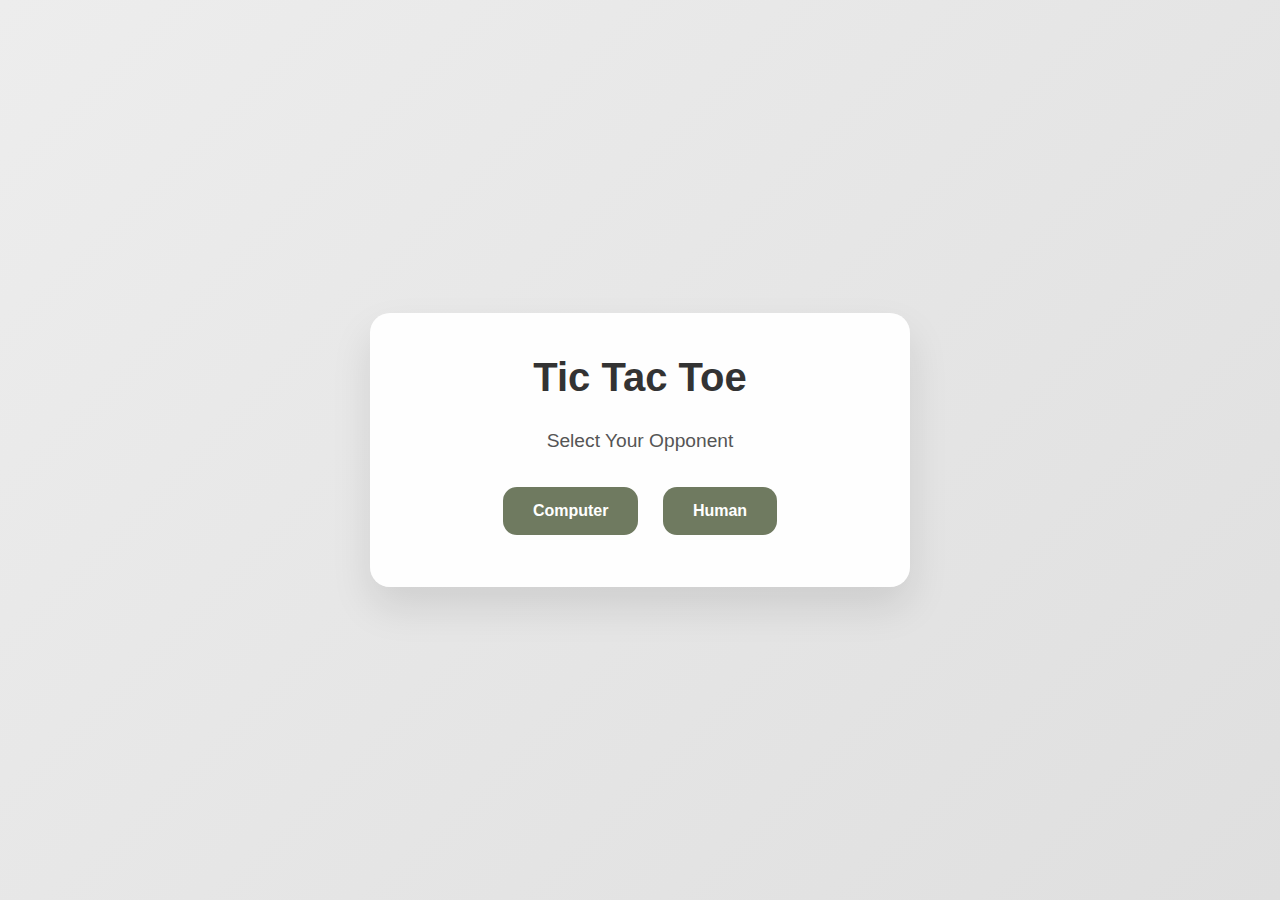
<file: index.html>
<!DOCTYPE html>
<html lang="en">

<head>
  <meta charset="UTF-8" />
  <meta name="viewport" content="width=device-width, initial-scale=1.0" />
  <title>Tic Tac Toe</title>
  <link rel="stylesheet" href="style.css" />
</head>

<body>

  <div id="select-mode-modal">
    <h1>Tic Tac Toe</h1>
    <div id="mode-selection-form">
      <p>Select Your Opponent</p>
      <button id="mode-computer">Computer</button>
      <button id="mode-human">Human</button>
    </div>
  </div>

  <div id="start-modal">
    <div id="player-form">
      <h1>Tic Tac Toe</h1>

      <div class="player-selection" id="player-one-selection">
        <label for="player-one">PLAYER ONE</label>
        <input type="text" id="player-one" name="player-one" autocomplete="off" maxlength="16">
      </div>
      
      <div class="player-selection" id="player-two-selection">
        <label for="player-two">PLAYER TWO</label>
        <input type="text" id="player-two" name="player-two" autocomplete="off" maxlength="16">
      </div>
      <button type="submit" id="start-btn">Start Game</button>

    </div>
  </div>

  <div class="game-container">
    <div class="player-info">
      <div class="player-one-info">
        <p class="username">p1</p>
        <p class="marker">x</p>
      </div>
      <div class="player-two-info">
        <p class="username">p2</p>
        <p class="marker">o</p>
      </div>
    </div>

    <div class="board" id="board">
      <div class="cell" data-index="0"></div>
      <div class="cell" data-index="1"></div>
      <div class="cell" data-index="2"></div>
      <div class="cell" data-index="3"></div>
      <div class="cell" data-index="4"></div>
      <div class="cell" data-index="5"></div>
      <div class="cell" data-index="6"></div>
      <div class="cell" data-index="7"></div>
      <div class="cell" data-index="8"></div>
    </div>
    <p id="status">Player 1 turn</p>
    <button id="reset">Restart</button>
  </div>

  <script src="main.js"></script>
</body>

</html>
</file>
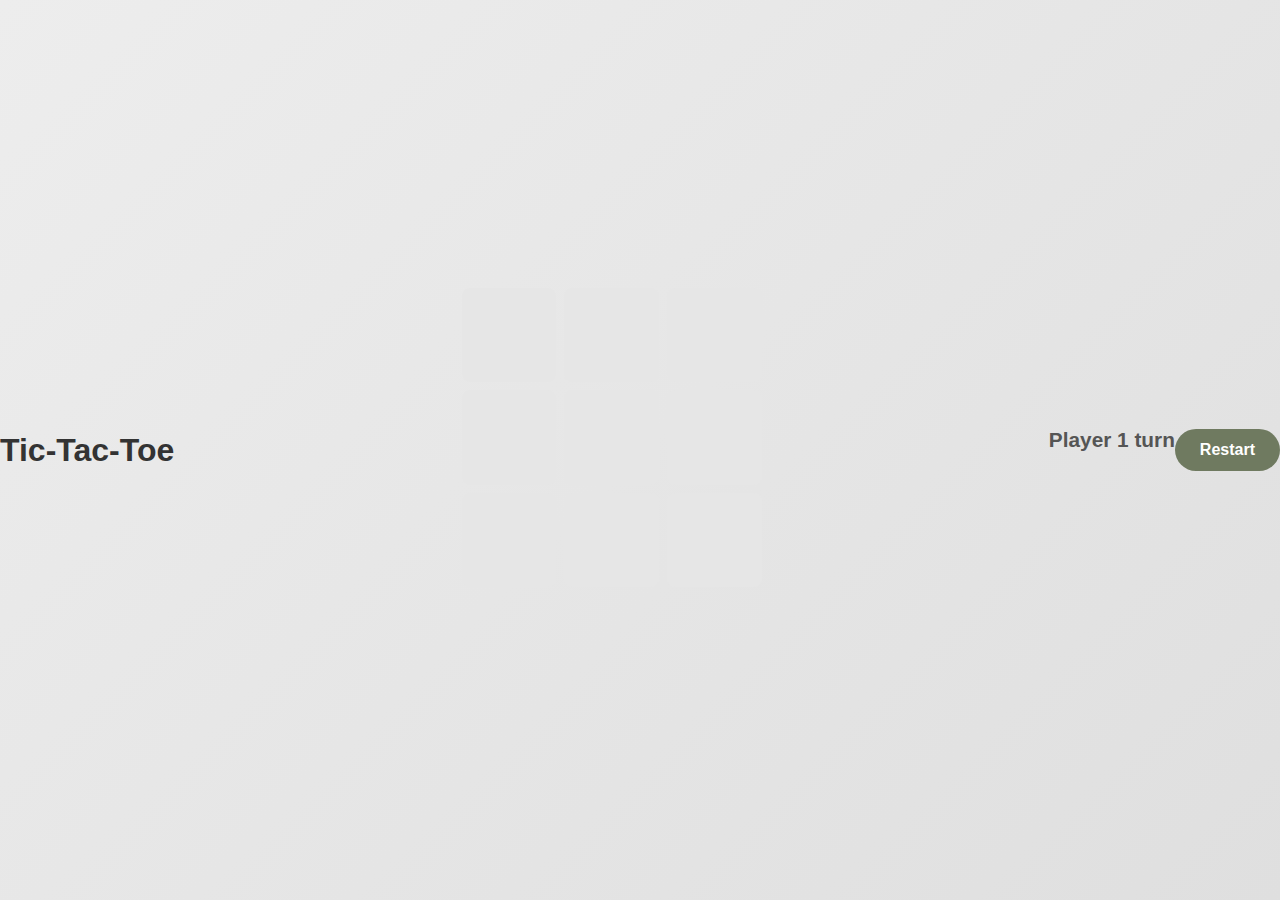
<file: study.html>
<!DOCTYPE html>
<html lang="en">
  <head>
    <meta charset="UTF-8" />
    <meta name="viewport" content="width=device-width, initial-scale=1.0" />
    <title>Document</title>
    <link rel="stylesheet" href="style.css" />
  </head>
  <body>

    <h1>Tic-Tac-Toe</h1>
    <div class="board" id="board">
        <div class="cell" data-index="0"></div>
        <div class="cell" data-index="1"></div>
        <div class="cell" data-index="2"></div>
        <div class="cell" data-index="3"></div>
        <div class="cell" data-index="4"></div>
        <div class="cell" data-index="5"></div>
        <div class="cell" data-index="6"></div>
        <div class="cell" data-index="7"></div>
        <div class="cell" data-index="8"></div>
    </div>
    <p id="status">Player 1 turn</p>
    <button id="reset">Restart</button>

    <script src="main.js"></script>
  </body>
</html>
</file>
<file: style.css>
* {
  margin: 0;
  padding: 0;
  box-sizing: border-box;
}

body {
  font-family: "Arial", sans-serif;
  background: linear-gradient(135deg, #ededed 0%, #dfdfdf 100%);
  min-height: 100vh;
  display: flex;
  justify-content: center;
  align-items: center;
  color: #333;
}

#select-mode-modal,
#start-modal {
  background: rgba(255, 255, 255, 0.95);
  border-radius: 20px;
  padding: 42px;
  box-shadow: 0 20px 40px rgba(0, 0, 0, 0.1);
  text-align: center;
  min-width: 540px;
}

#start-modal {
  display: none;
}

#select-mode-modal h1,
#start-modal h1 {
  font-size: 2.5rem;
  margin-bottom: 30px;
  font-weight: bold;
}

#mode-selection-form p {
  font-size: 1.2rem;
  margin-bottom: 25px;
  color: #555;
  font-weight: 500;
}

#mode-computer,
#mode-human,
#start-btn {
  background-color: #6f7a60;
  color: white;
  border: none;
  padding: 15px 30px;
  margin: 10px;
  border-radius: 14px;
  font-size: 1rem;
  font-weight: 600;
  cursor: pointer;
  transition: all 0.3s ease;
}

#mode-computer:hover,
#mode-human:hover,
#start-btn:hover {
  transform: translateY(-2px);
  box-shadow: 0 8px 12px rgba(157, 165, 154, 0.2);
}

#mode-computer:active,
#mode-human:active,
#start-btn:active {
  transform: translateY(0);
}

#player-form {
  flex: 1;
}

.player-selection {
  margin-bottom: 25px;
  text-align: left;
}

.player-selection label {
  display: block;
  font-weight: 600;
  margin-bottom: 8px;
  color: #555;
  font-size: 0.9rem;
}

.player-selection input {
  width: 100%;
  padding: 14px;
  border: 2px solid #e0e0e0;
  border-radius: 10px;
  font-size: 1rem;
  transition: all 0.3s ease;
}

.player-selection input:focus {
  outline: none;
  box-shadow: 0 0 0 3px rgba(102, 126, 234, 0.1);
}

.game-container {
  display: none;
  background: rgba(255, 255, 255, 0.95);
  border-radius: 20px;
  padding: 30px;
  box-shadow: 0 20px 40px rgba(0, 0, 0, 0.1);
  text-align: center;
  border: 1px solid rgba(255, 255, 255, 0.2);
}

.player-info {
  display: flex;
  justify-content: space-between;
  margin-bottom: 30px;
  gap: 20px;
}

.player-one-info,
.player-two-info {
  background: linear-gradient(45deg, #6f7663, #95a08b);
  color: white;
  padding: 15px 25px;
  border-radius: 15px;
  flex: 1;
  box-shadow: 0 4px 15px rgba(102, 126, 234, 0.2);
}

.player-one-info .username,
.player-two-info .username {
  font-size: 1.1rem;
  font-weight: 600;
  margin-bottom: 5px;
}

.player-one-info .marker,
.player-two-info .marker {
  font-weight: bold;
  text-transform: uppercase;
  opacity: 0.8;
}

.board {
  display: grid;
  grid-template-columns: repeat(3, 1fr);
  grid-template-rows: repeat(3, 1fr);
  gap: 8px;
  width: 300px;
  height: 300px;
  margin: 0 auto 25px;
  border-radius: 15px;
}

.cell {
  background: rgb(230, 230, 230);
  border-radius: 8px;
  display: flex;
  justify-content: center;
  align-items: center;
  font-size: 3rem;
  font-weight: bold;
  cursor: pointer;
  transition: all 0.2s ease;
  color: #333;
}

.cell:hover {
  transform: scale(0.95);
}

.cell:active {
  transform: scale(0.9);
}

#status {
  font-size: 1.3rem;
  font-weight: 600;
  margin-bottom: 20px;
  color: #555;
  min-height: 1.5rem;
}

#reset {
  background-color: #6f7a60;
  color: white;
  border: none;
  padding: 12px 25px;
  border-radius: 25px;
  font-size: 1rem;
  font-weight: 600;
  cursor: pointer;
  transition: all 0.3s ease;
}

#reset:hover {
  transform: translateY(-2px);
  box-shadow: 0 8px 12px rgba(157, 165, 154, 0.2);
}

/* Subtle animations at start*/
@keyframes fadeIn {
  from {
    opacity: 0;
    transform: translateY(20px);
  }
  to {
    opacity: 1;
    transform: translateY(0);
  }
}

#select-mode-modal {
  animation: fadeIn 0.6s ease-out;
}

@media (max-width: 480px) {
  #select-mode-modal,
  #start-modal,
  .game-container {
    margin: 20px;
    padding: 25px;
    min-width: auto;
    width: calc(100% - 20px);
  }

  .board {
    width: 250px;
    height: 250px;
  }

  .cell {
    font-size: 2.5rem;
  }

  .player-info {
    gap: 10px;
    max-width: 250px;
    margin: auto;
    margin-bottom: 30px;
  }

  #select-mode-modal h1,
  #start-modal h1 {
    font-size: 2rem;
  }
}
</file>
